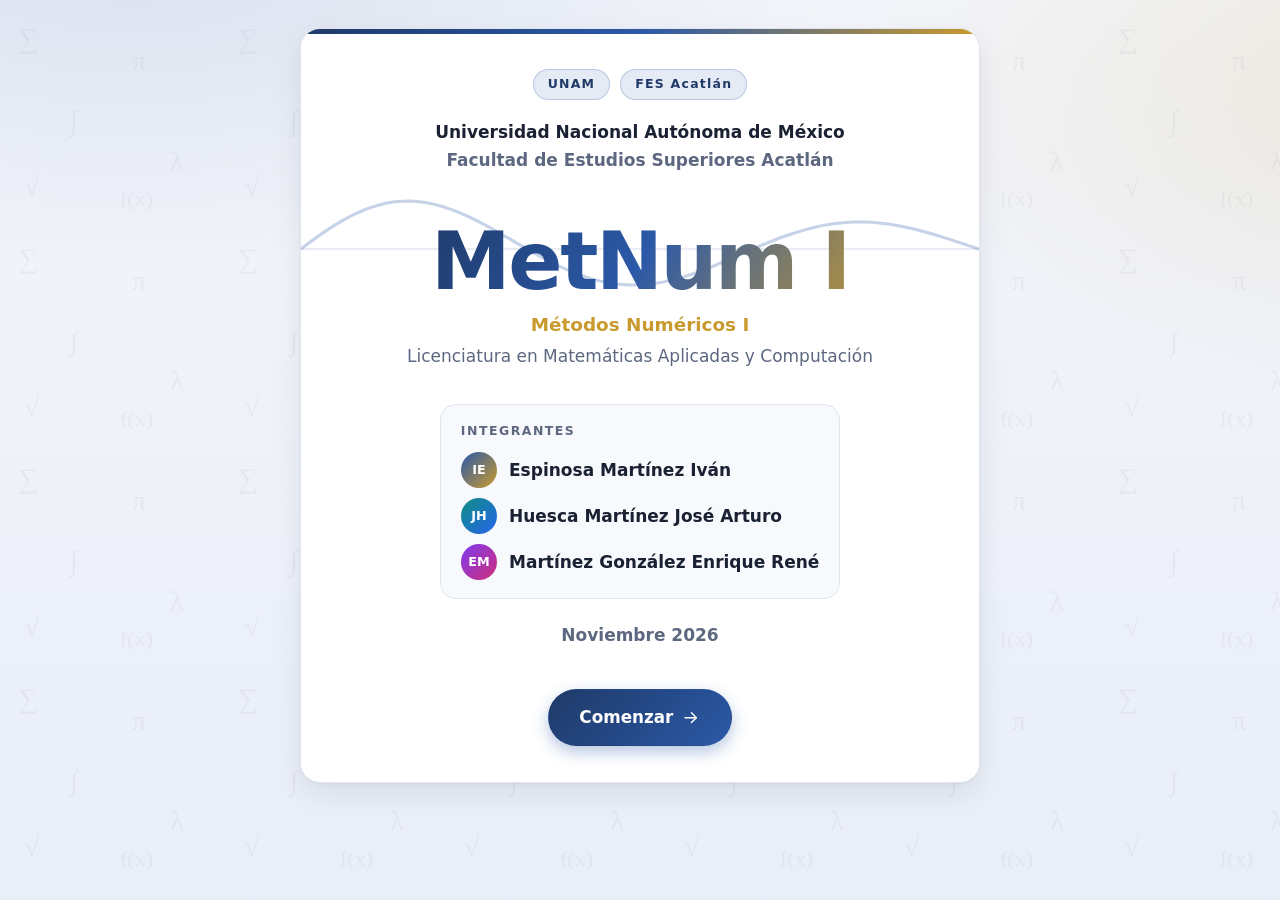
<file: index.html>
<!doctype html>
<!--
  MetNum I · Sistema de apoyo para Métodos Numéricos I (FES Acatlán, UNAM)
  © 2026 Espinosa Martínez Iván, Huesca Martínez José Arturo y Martínez González Enrique René.
  Todos los derechos reservados. Prohibida su copia, modificación o redistribución sin autorización
  de los autores. Términos completos: https://github.com/322234017kike/metodos-numericos-1/blob/main/LICENSE
-->
<html lang="es">
<head>
  <meta charset="utf-8">
  <meta name="viewport" content="width=device-width, initial-scale=1">
  <!-- Seguridad: solo se ejecutan los scripts propios del proyecto; nada de código en línea ni de otros sitios. -->
  <meta http-equiv="Content-Security-Policy" content="default-src 'none'; script-src 'self'; style-src 'self' https://fonts.googleapis.com; font-src https://fonts.gstatic.com; img-src 'self' data:; connect-src 'none'; object-src 'none'; base-uri 'none'; form-action 'none'">
  <meta name="referrer" content="no-referrer">
  <meta name="author" content="Espinosa Martínez Iván, Huesca Martínez José Arturo, Martínez González Enrique René">
  <meta name="copyright" content="© 2026 Los autores. Todos los derechos reservados.">
  <meta name="robots" content="noai, noimageai">
  <title>MetNum I · FES Acatlán</title>
  <meta name="description" content="Sistema de apoyo para Métodos Numéricos I, FES Acatlán, UNAM">
  <!-- Tipografías (sin internet se usan las del sistema) -->
  <link rel="preconnect" href="https://fonts.googleapis.com">
  <link rel="preconnect" href="https://fonts.gstatic.com" crossorigin>
  <link rel="stylesheet" href="https://fonts.googleapis.com/css2?family=JetBrains+Mono:wght@400;600&family=Nunito:wght@400;600;700;800&display=swap">
  <link rel="stylesheet" href="css/styles.css">
</head>
<body>
  <main id="app" aria-live="polite"></main>
  <noscript>Este sistema necesita JavaScript habilitado.</noscript>
  <!-- Scripts clásicos (no módulos) para que funcione abriendo index.html directamente. El orden importa. -->
  <script src="js/config.js"></script>
  <script src="js/metodos/util.js"></script>
  <script src="js/metodos/raices.js"></script>
  <script src="js/metodos/lineales.js"></script>
  <script src="js/metodos/lu.js"></script>
  <script src="js/metodos/propios.js"></script>
  <script src="js/expresiones.js"></script>
  <script src="js/contenido.js"></script>
  <script src="js/ui.js"></script>
  <script src="js/app.js"></script>
</body>
</html>
</file>
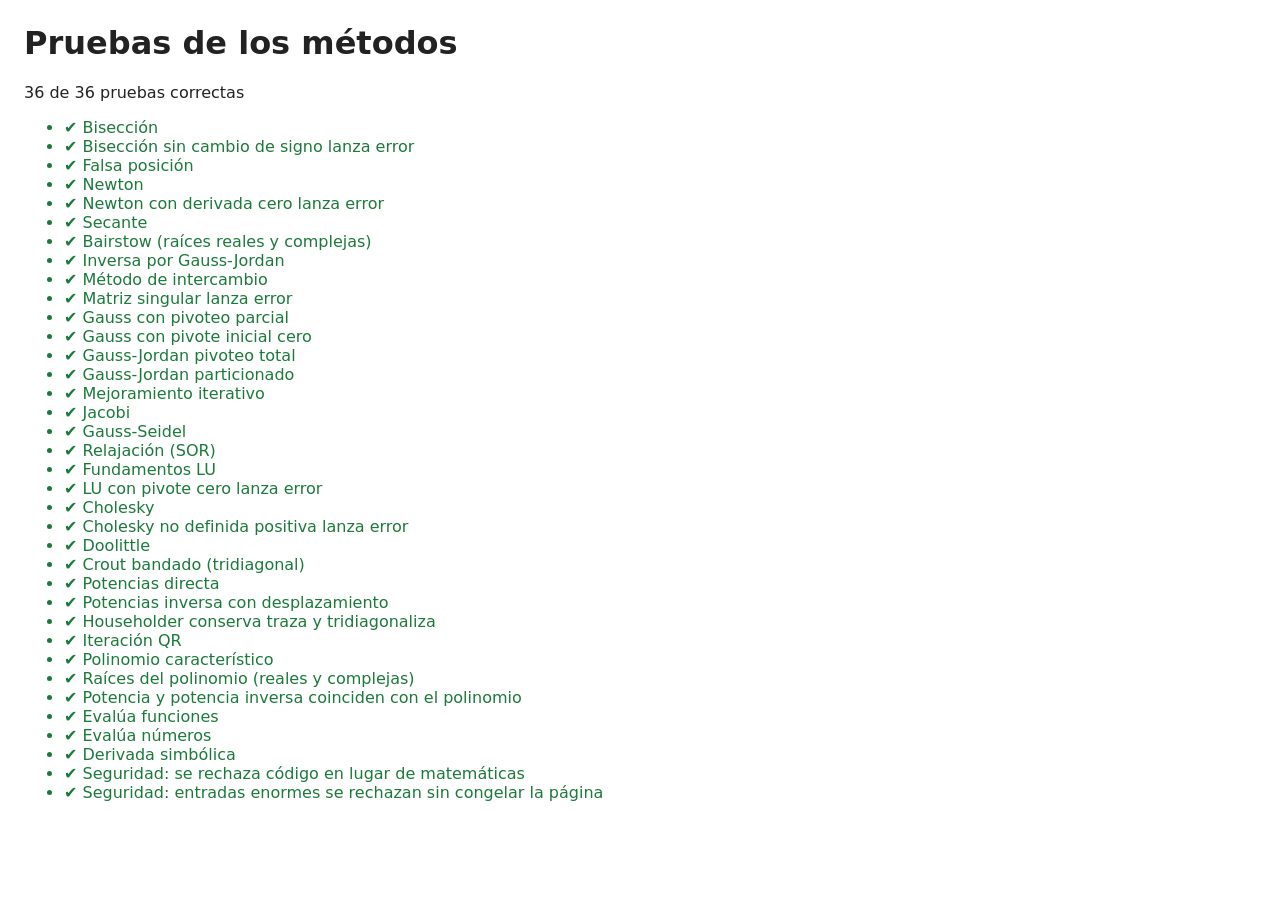
<file: tests/pruebas.html>
<!doctype html>
<html lang="es">
<head>
  <meta charset="utf-8">
  <meta name="viewport" content="width=device-width, initial-scale=1">
  <title>Pruebas MetNum I</title>
  <style>
    body { font-family: system-ui, sans-serif; margin: 24px; background: #fff; color: #222; }
    li.ok { color: #1b7a3a; }
    li.mal { color: #b3261e; }
  </style>
</head>
<body>
  <h1>Pruebas de los métodos</h1>
  <p id="resumen">Ejecutando…</p>
  <ul id="lista"></ul>
  <script src="../js/metodos/util.js"></script>
  <script src="../js/metodos/raices.js"></script>
  <script src="../js/metodos/lineales.js"></script>
  <script src="../js/metodos/lu.js"></script>
  <script src="../js/metodos/propios.js"></script>
  <script src="../js/expresiones.js"></script>
  <script src="metodos.test.js"></script>
  <script>
    const resultados = MN.pruebas;
    const lista = document.getElementById('lista');
    for (const r of resultados) {
      const li = document.createElement('li');
      li.className = r.ok ? 'ok' : 'mal';
      li.textContent = `${r.ok ? '✔' : '✘'} ${r.nombre}${r.detalle ? ' — ' + r.detalle : ''}`;
      lista.append(li);
    }
    const fallas = resultados.filter((r) => !r.ok).length;
    document.getElementById('resumen').textContent = `${resultados.length - fallas} de ${resultados.length} pruebas correctas`;
    window.resultadosPruebas = resultados;
  </script>
</body>
</html>
</file>
<file: css/styles.css>
/* ============================================================
   MetNum I · Estilos
   Colores de marca UNAM (azul y oro) y un acento por unidad.
   ============================================================ */

:root {
  --azul: #1f3a68;
  --azul-vivo: #2b59a8;
  --oro: #c99a2e;
  --oro-suave: #f6ecd4;
  --fondo: #f3f5fa;
  --fondo-2: #e9eef8;
  --hoja: #ffffff;
  --superficie: #f7f9fc;
  --texto: #1a2133;
  --tenue: #5d6880;
  --borde: #dfe4ee;
  --ok: #15803d;
  --ok-fondo: #e7f6ec;
  --aviso: #8a5a00;
  --aviso-fondo: #fff5de;
  --error: #b42318;
  --error-fondo: #fdeceb;
  --sombra-1: 0 1px 2px rgb(16 24 40 / .05);
  --sombra-2: 0 2px 4px rgb(16 24 40 / .04), 0 12px 32px rgb(16 24 40 / .08);
  --sombra-3: 0 6px 12px rgb(16 24 40 / .06), 0 24px 48px rgb(16 24 40 / .12);
  --patron: .05;
  /* Acentos de las unidades */
  --u1: #0f8f84;
  --u2: #2563eb;
  --u3: #7c3aed;
  --u4: #e2621b;
  --u5: #d02f7c;
  --acento: var(--azul-vivo);
  --fuente: "Nunito", "Segoe UI Variable", "Segoe UI", system-ui, -apple-system, Roboto, sans-serif;
  --mono: "JetBrains Mono", "Cascadia Mono", Consolas, "SFMono-Regular", Menlo, monospace;
  --curva: cubic-bezier(.2, .8, .2, 1);
  color-scheme: light;
}

@media (prefers-color-scheme: dark) {
  :root:not([data-theme="light"]) {
    --azul: #a9c3f2;
    --azul-vivo: #7aa6f5;
    --oro: #e6bb5c;
    --oro-suave: #3a2f17;
    --fondo: #0f131b;
    --fondo-2: #141a26;
    --hoja: #171d29;
    --superficie: #1e2533;
    --texto: #e8ecf4;
    --tenue: #9ba6bb;
    --borde: #2c3546;
    --ok: #6fd393;
    --ok-fondo: #15301f;
    --aviso: #f2c76a;
    --aviso-fondo: #33290f;
    --error: #ff958b;
    --error-fondo: #3b1c1a;
    --sombra-1: none;
    --sombra-2: 0 12px 32px rgb(0 0 0 / .35);
    --sombra-3: 0 24px 48px rgb(0 0 0 / .5);
    --patron: .07;
    --u1: #3cc6b8;
    --u2: #6f9dff;
    --u3: #a98bff;
    --u4: #ff9a5c;
    --u5: #ff73b0;
    color-scheme: dark;
  }
}

:root[data-theme="dark"] {
  --azul: #a9c3f2;
  --azul-vivo: #7aa6f5;
  --oro: #e6bb5c;
  --oro-suave: #3a2f17;
  --fondo: #0f131b;
  --fondo-2: #141a26;
  --hoja: #171d29;
  --superficie: #1e2533;
  --texto: #e8ecf4;
  --tenue: #9ba6bb;
  --borde: #2c3546;
  --ok: #6fd393;
  --ok-fondo: #15301f;
  --aviso: #f2c76a;
  --aviso-fondo: #33290f;
  --error: #ff958b;
  --error-fondo: #3b1c1a;
  --sombra-1: none;
  --sombra-2: 0 12px 32px rgb(0 0 0 / .35);
  --sombra-3: 0 24px 48px rgb(0 0 0 / .5);
  --patron: .07;
  --u1: #3cc6b8;
  --u2: #6f9dff;
  --u3: #a98bff;
  --u4: #ff9a5c;
  --u5: #ff73b0;
  color-scheme: dark;
}

.u1 { --acento: var(--u1); }
.u2 { --acento: var(--u2); }
.u3 { --acento: var(--u3); }
.u4 { --acento: var(--u4); }
.u5 { --acento: var(--u5); }

* { box-sizing: border-box; }

html { scroll-behavior: smooth; }

body {
  margin: 0;
  min-height: 100vh;
  color: var(--texto);
  font: 17px/1.65 var(--fuente);
  background:
    radial-gradient(1200px 600px at 10% -10%, color-mix(in srgb, var(--azul-vivo) 14%, transparent), transparent 60%),
    radial-gradient(900px 500px at 110% 10%, color-mix(in srgb, var(--oro) 14%, transparent), transparent 60%),
    linear-gradient(180deg, var(--fondo), var(--fondo-2));
  background-attachment: fixed;
  -webkit-font-smoothing: antialiased;
}

/* Símbolos matemáticos tenues de fondo */
body::before {
  content: "";
  position: fixed;
  inset: 0;
  z-index: -1;
  pointer-events: none;
  opacity: var(--patron);
  background-image: url("data:image/svg+xml,%3Csvg xmlns='http://www.w3.org/2000/svg' width='220' height='220'%3E%3Cg font-family='Georgia,serif' font-size='28' fill='%23345'%3E%3Ctext x='18' y='48'%3E%E2%88%91%3C/text%3E%3Ctext x='132' y='70'%3E%CF%80%3C/text%3E%3Ctext x='70' y='130'%3E%E2%88%AB%3C/text%3E%3Ctext x='170' y='170'%3E%CE%BB%3C/text%3E%3Ctext x='24' y='196'%3E%E2%88%9A%3C/text%3E%3Ctext x='120' y='206' font-size='22'%3Ef(x)%3C/text%3E%3C/g%3E%3C/svg%3E");
}

#app {
  overflow-x: clip; /* la hoja entra desplazada; evita barra horizontal durante la animación */
  padding: 28px 16px 56px;
  display: flex;
  justify-content: center;
}

/* ============================================================
   Hoja (cada pantalla del pizarrón)
   ============================================================ */

.hoja {
  position: relative;
  width: 100%;
  min-width: 0;
  max-width: 860px;
  background: var(--hoja);
  border: 1px solid var(--borde);
  border-radius: 20px;
  box-shadow: var(--sombra-2);
  padding: 0 clamp(18px, 5vw, 48px) 36px;
  overflow: hidden;
}
.hoja::before {
  content: "";
  position: absolute;
  inset: 0 0 auto 0;
  height: 5px;
  background: linear-gradient(90deg, var(--azul), var(--acento), var(--oro));
}
.hoja.ancha { max-width: 1120px; }

h1 { font-size: clamp(1.6rem, 4vw, 2.1rem); line-height: 1.2; margin: 0 0 14px; font-weight: 800; letter-spacing: -.01em; }
h1:focus { outline: none; }
h2 { font-size: 1.2rem; margin: 30px 0 10px; font-weight: 800; }
h3 { font-size: 1.02rem; margin: 0 0 6px; font-weight: 800; }
p, ul, ol { margin: 0 0 12px; }
li { margin-bottom: 4px; }
a { color: var(--acento); }
.tenue { color: var(--tenue); }

.sobretitulo {
  margin: 0 0 4px;
  font-size: .78rem;
  font-weight: 800;
  letter-spacing: .12em;
  text-transform: uppercase;
  color: var(--acento);
}

/* ---------- Barra superior ---------- */
.barra {
  display: flex;
  align-items: center;
  gap: 12px 18px;
  margin: 0 calc(-1 * clamp(18px, 5vw, 48px)) 28px;
  padding: 18px clamp(18px, 5vw, 48px) 14px;
  border-bottom: 1px solid var(--borde);
  background: linear-gradient(180deg, var(--superficie), transparent);
}
.marca { display: flex; align-items: center; gap: 10px; text-decoration: none; color: var(--texto); flex-shrink: 0; }
.marca strong { display: block; font-size: .98rem; line-height: 1.1; }
.marca small { display: block; font-size: .72rem; color: var(--tenue); font-weight: 600; }
.logo {
  display: grid;
  place-items: center;
  width: 38px;
  height: 38px;
  border-radius: 11px;
  font: 700 1.3rem/1 Georgia, serif;
  color: #fff;
  background: linear-gradient(135deg, var(--azul) 0%, var(--azul-vivo) 55%, var(--oro) 140%);
  box-shadow: 0 4px 12px color-mix(in srgb, var(--azul-vivo) 35%, transparent);
  transition: transform .3s var(--curva);
}
.marca:hover .logo { transform: rotate(-8deg) scale(1.06); }
.migas { display: flex; flex-wrap: wrap; gap: 4px 6px; flex: 1; justify-content: flex-end; font-size: .85rem; color: var(--tenue); min-width: 0; }
.migas > * + *::before { content: "›"; margin-right: 6px; opacity: .6; }
.migas a { color: var(--tenue); text-decoration: none; }
.migas a:hover { color: var(--acento); text-decoration: underline; }
.migas > :last-child { color: var(--texto); font-weight: 700; }
@media (max-width: 560px) { .migas { display: none; } .barra { justify-content: space-between; } }

.boton-icono {
  display: grid;
  place-items: center;
  width: 38px;
  height: 38px;
  flex-shrink: 0;
  border-radius: 50%;
  border: 1px solid var(--borde);
  background: var(--hoja);
  color: var(--texto);
  cursor: pointer;
  transition: transform .25s var(--curva), border-color .2s;
}
.boton-icono:hover { border-color: var(--acento); transform: rotate(20deg); }

/* ---------- Íconos ---------- */
.icono { display: inline-grid; width: 1.15em; height: 1.15em; flex-shrink: 0; }
.icono svg { width: 100%; height: 100%; }

.insignia-unidad {
  display: grid;
  place-items: center;
  width: 48px;
  height: 48px;
  flex-shrink: 0;
  border-radius: 14px;
  color: var(--acento);
  background: color-mix(in srgb, var(--acento) 14%, transparent);
}
.insignia-unidad .icono { width: 26px; height: 26px; }
.insignia-unidad.grande { width: 64px; height: 64px; border-radius: 18px; margin-bottom: 14px; }
.insignia-unidad.grande .icono { width: 34px; height: 34px; }

.titular { display: flex; align-items: center; gap: 16px; margin-bottom: 18px; }
.titular h1 { margin: 0; }

/* ---------- Botones ---------- */
.acciones {
  display: flex;
  flex-wrap: wrap;
  gap: 10px;
  justify-content: flex-end;
  margin-top: 34px;
  padding-top: 22px;
  border-top: 1px solid var(--borde);
}
.boton {
  display: inline-flex;
  align-items: center;
  gap: 8px;
  font: inherit;
  font-weight: 800;
  font-size: .95rem;
  padding: 11px 20px;
  border-radius: 999px;
  border: 1px solid var(--borde);
  background: var(--hoja);
  color: var(--texto);
  text-decoration: none;
  cursor: pointer;
  transition: transform .18s var(--curva), box-shadow .2s, border-color .2s, background .2s;
}
.boton:hover { border-color: var(--acento); transform: translateY(-2px); box-shadow: var(--sombra-1), 0 6px 14px rgb(16 24 40 / .08); }
.boton:active { transform: translateY(0) scale(.97); }
.boton.primario {
  color: #fff;
  border-color: transparent;
  background: linear-gradient(135deg, var(--azul), var(--acento));
  box-shadow: 0 6px 16px color-mix(in srgb, var(--acento) 35%, transparent);
}
.boton.primario .icono { transition: transform .25s var(--curva); }
.boton.primario:hover .icono { transform: translateX(4px); }
:root[data-theme="dark"] .boton.primario { color: #0f131b; background: linear-gradient(135deg, var(--azul), var(--acento)); }
@media (prefers-color-scheme: dark) { :root:not([data-theme="light"]) .boton.primario { color: #0f131b; } }
.boton:focus-visible, a:focus-visible, input:focus-visible, select:focus-visible, .boton-icono:focus-visible {
  outline: 3px solid color-mix(in srgb, var(--acento) 55%, transparent);
  outline-offset: 2px;
}

/* ============================================================
   Portada
   ============================================================ */

.portada { text-align: center; max-width: 680px; padding-top: 40px; }
.decoracion { position: absolute; inset: 120px 0 auto; height: 200px; pointer-events: none; opacity: .9; }
.decoracion svg { width: 100%; height: 100%; }
.decoracion .eje { stroke: var(--borde); stroke-width: 1.5; fill: none; }
.decoracion .onda {
  fill: none;
  stroke: color-mix(in srgb, var(--azul-vivo) 30%, transparent);
  stroke-width: 3;
  stroke-dasharray: 1;
  stroke-dashoffset: 1;
  animation: dibujar 2.4s .3s var(--curva) forwards;
}
@keyframes dibujar { to { stroke-dashoffset: 0; } }
.portada > :not(.decoracion) { position: relative; }
.escudos { display: flex; justify-content: center; gap: 10px; margin-bottom: 18px; }
.chip {
  display: inline-block;
  padding: 4px 14px;
  border-radius: 999px;
  font-size: .78rem;
  font-weight: 800;
  letter-spacing: .1em;
  color: var(--azul);
  background: color-mix(in srgb, var(--azul-vivo) 12%, transparent);
  border: 1px solid color-mix(in srgb, var(--azul-vivo) 25%, transparent);
}
.institucion { margin: 0; font-weight: 800; }
.institucion.tenue { font-weight: 600; }
.titulo-sistema {
  font-size: clamp(3rem, 12vw, 5rem);
  line-height: 1.05;
  margin: 46px 0 6px;
  letter-spacing: -.03em;
  background: linear-gradient(120deg, var(--azul) 10%, var(--azul-vivo) 50%, var(--oro) 95%);
  -webkit-background-clip: text;
  background-clip: text;
  color: transparent;
}
.asignatura { color: var(--oro); font-weight: 800; font-size: 1.15rem; margin-bottom: 2px; }
.carrera { color: var(--tenue); margin-bottom: 34px; }
.integrantes {
  text-align: left;
  display: inline-block;
  min-width: min(380px, 100%);
  background: var(--superficie);
  border: 1px solid var(--borde);
  border-radius: 16px;
  padding: 16px 20px 8px;
}
.integrantes h2 { margin: 0 0 10px; font-size: .78rem; letter-spacing: .12em; text-transform: uppercase; color: var(--tenue); }
.integrantes ul { list-style: none; padding: 0; margin: 0; }
.integrantes li { display: flex; align-items: center; gap: 12px; margin-bottom: 10px; font-weight: 700; }
.avatar {
  display: grid;
  place-items: center;
  width: 36px;
  height: 36px;
  flex-shrink: 0;
  border-radius: 50%;
  font-size: .8rem;
  font-weight: 800;
  color: #fff;
  background: linear-gradient(135deg, var(--azul-vivo), var(--oro));
}
.integrantes li:nth-child(2) .avatar { background: linear-gradient(135deg, var(--u1), var(--u2)); }
.integrantes li:nth-child(3) .avatar { background: linear-gradient(135deg, var(--u3), var(--u5)); }
.fecha { margin-top: 22px; font-weight: 700; color: var(--tenue); }
.portada .acciones { justify-content: center; border-top: 0; padding-top: 6px; }
.portada .boton.primario { font-size: 1.05rem; padding: 14px 30px; }

/* ============================================================
   Introducción
   ============================================================ */

.entrada { font-size: 1.12rem; }
.rasgos { display: grid; grid-template-columns: repeat(auto-fit, minmax(200px, 1fr)); gap: 14px; margin: 24px 0; }
.rasgo {
  background: var(--superficie);
  border: 1px solid var(--borde);
  border-radius: 16px;
  padding: 18px;
  transition: transform .25s var(--curva), box-shadow .25s;
}
.rasgo:hover { transform: translateY(-4px); box-shadow: var(--sombra-2); }
.rasgo p { margin: 0; color: var(--tenue); font-size: .94rem; }
.circulo {
  display: grid;
  place-items: center;
  width: 42px;
  height: 42px;
  border-radius: 50%;
  margin-bottom: 10px;
  color: var(--acento);
  background: color-mix(in srgb, var(--acento) 14%, transparent);
}
.circulo .icono { width: 22px; height: 22px; }
.consejo {
  display: flex;
  gap: 12px;
  align-items: flex-start;
  background: var(--oro-suave);
  border-radius: 12px;
  padding: 12px 16px;
}
.consejo .icono { color: var(--oro); margin-top: 4px; }

/* ============================================================
   Menú principal: tarjetas por unidad
   ============================================================ */

.tarjetas {
  display: grid;
  grid-template-columns: repeat(2, minmax(0, 1fr)); /* II–III / IV–V y "Salir" a todo lo ancho */
  gap: 16px;
  margin: 22px 0 8px;
}
.tarjeta {
  position: relative;
  display: flex;
  flex-direction: column;
  gap: 6px;
  min-height: 190px;
  padding: 20px;
  border-radius: 18px;
  text-decoration: none;
  color: var(--texto);
  background: linear-gradient(160deg, color-mix(in srgb, var(--acento) 9%, var(--hoja)), var(--hoja) 70%);
  border: 1px solid color-mix(in srgb, var(--acento) 22%, var(--borde));
  overflow: hidden;
  transition: transform .28s var(--curva), box-shadow .28s, border-color .2s;
}
.tarjeta:hover, .tarjeta.coincide {
  transform: translateY(-6px);
  box-shadow: var(--sombra-3), 0 10px 28px color-mix(in srgb, var(--acento) 20%, transparent);
  border-color: var(--acento);
}
.tarjeta.coincide { outline: 3px solid color-mix(in srgb, var(--acento) 45%, transparent); }
.numeral-fondo {
  position: absolute;
  right: 12px;
  top: -8px;
  font: 800 6.5rem/1 Georgia, serif;
  color: var(--acento);
  opacity: .09;
  transition: transform .4s var(--curva), opacity .3s;
  pointer-events: none;
}
.tarjeta:hover .numeral-fondo { transform: translateY(6px) scale(1.08); opacity: .16; }
.etiqueta-unidad { margin-top: 8px; font-size: .75rem; font-weight: 800; letter-spacing: .1em; text-transform: uppercase; color: var(--acento); }
.titulo-tarjeta { font-size: 1.08rem; line-height: 1.3; }
.conteo { margin-top: auto; display: flex; align-items: center; gap: 6px; font-size: .88rem; color: var(--tenue); font-weight: 700; }
.conteo .icono { transition: transform .25s var(--curva); color: var(--acento); }
.tarjeta:hover .conteo .icono { transform: translateX(5px); }
.tarjeta-salir {
  --acento: var(--tenue);
  grid-column: 1 / -1;
  min-height: 0;
  flex-direction: row;
  flex-wrap: wrap;
  align-items: center;
  gap: 4px 16px;
  background: var(--superficie);
  border-style: dashed;
}
.tarjeta-salir .etiqueta-unidad { margin-top: 0; }
.tarjeta-salir .conteo { margin: 0 0 0 auto; }
@media (max-width: 600px) { .tarjetas { grid-template-columns: 1fr; } }

/* Campo "Opción" */
.opcion {
  display: flex;
  flex-wrap: wrap;
  align-items: center;
  gap: 8px 10px;
  margin-top: 24px;
  padding: 14px 18px;
  border-radius: 14px;
  background: var(--superficie);
  border: 1px solid var(--borde);
}
.opcion > .icono { color: var(--tenue); width: 1.4em; height: 1.4em; }
.opcion label { font-weight: 800; }
.opcion input { width: 5rem; text-align: center; font-weight: 700; text-transform: uppercase; }
.opcion .ayuda { font-size: .85rem; color: var(--tenue); }
.error-opcion { flex-basis: 100%; margin: 0; color: var(--error); font-size: .9rem; font-weight: 700; }
.error-opcion:empty { display: none; }

/* ============================================================
   Unidad y lista de métodos
   ============================================================ */

.banda {
  position: relative;
  margin: 0 calc(-1 * clamp(18px, 5vw, 48px)) 22px;
  padding: 26px clamp(18px, 5vw, 48px);
  background: linear-gradient(135deg, color-mix(in srgb, var(--acento) 15%, var(--hoja)), var(--hoja) 80%);
  overflow: hidden;
}
.barra + .banda { margin-top: -28px; }
.banda h1 { margin: 0; }
.banda .numeral-fondo { font-size: 9rem; top: -16px; right: 24px; }
.objetivo {
  background: color-mix(in srgb, var(--acento) 8%, var(--hoja));
  border-left: 4px solid var(--acento);
  padding: 12px 16px;
  border-radius: 0 12px 12px 0;
}
.chips { list-style: none; padding: 0; display: flex; flex-wrap: wrap; gap: 8px; }
.chips li {
  margin: 0;
  padding: 7px 14px;
  border-radius: 999px;
  font-size: .9rem;
  font-weight: 700;
  background: var(--superficie);
  border: 1px solid var(--borde);
}

.lista-metodos { list-style: none; padding: 0; margin: 8px 0 0; display: grid; gap: 10px; }
.lista-metodos li { margin: 0; }
.fila-metodo {
  display: flex;
  align-items: center;
  gap: 14px;
  padding: 14px 18px;
  border-radius: 14px;
  text-decoration: none;
  color: var(--texto);
  background: var(--hoja);
  border: 1px solid var(--borde);
  transition: transform .25s var(--curva), box-shadow .25s, border-color .2s, background .2s;
}
.fila-metodo:hover, .fila-metodo.coincide {
  transform: translateX(6px);
  border-color: var(--acento);
  background: color-mix(in srgb, var(--acento) 6%, var(--hoja));
  box-shadow: var(--sombra-2);
}
.fila-metodo.coincide { outline: 3px solid color-mix(in srgb, var(--acento) 45%, transparent); }
.letra {
  display: flex;
  align-items: center;
  justify-content: center;
  width: 36px;
  height: 36px;
  flex-shrink: 0;
  border-radius: 10px;
  font-weight: 800;
  color: var(--acento);
  background: color-mix(in srgb, var(--acento) 14%, transparent);
  transition: background .2s, color .2s;
}
.letra::after { content: ")"; }
.fila-metodo:hover .letra { background: var(--acento); color: var(--hoja); }
.fila-metodo .nombre { font-weight: 700; flex: 1; }
.fila-metodo .tema { font-size: .78rem; font-weight: 700; color: var(--tenue); background: var(--superficie); padding: 2px 10px; border-radius: 999px; }
.fila-metodo .chevron { color: var(--tenue); transition: transform .25s var(--curva), color .2s; }
.fila-metodo:hover .chevron { color: var(--acento); transform: translateX(4px); }
.fila-metodo.regreso { --acento: var(--tenue); background: var(--superficie); border-style: dashed; }

/* ============================================================
   Pantallas de método
   ============================================================ */

.pasos-metodo {
  list-style: none;
  display: flex;
  gap: 6px;
  padding: 5px;
  margin: 0 0 24px;
  border-radius: 999px;
  background: var(--superficie);
  border: 1px solid var(--borde);
  width: fit-content;
  max-width: 100%;
}
.pasos-metodo li { margin: 0; }
.pasos-metodo a {
  display: flex;
  align-items: center;
  gap: 8px;
  padding: 6px 16px 6px 6px;
  border-radius: 999px;
  text-decoration: none;
  font-weight: 800;
  font-size: .9rem;
  color: var(--tenue);
  transition: background .25s, color .25s;
}
.pasos-metodo .circulo { width: 30px; height: 30px; margin: 0; background: transparent; color: inherit; }
.pasos-metodo .circulo .icono { width: 17px; height: 17px; }
.pasos-metodo a:hover { color: var(--texto); }
.pasos-metodo .actual a { color: #fff; background: linear-gradient(135deg, var(--azul), var(--acento)); box-shadow: 0 4px 12px color-mix(in srgb, var(--acento) 35%, transparent); }
:root[data-theme="dark"] .pasos-metodo .actual a { color: #0f131b; }
@media (prefers-color-scheme: dark) { :root:not([data-theme="light"]) .pasos-metodo .actual a { color: #0f131b; } }
@media (max-width: 480px) { .pasos-metodo a { padding-right: 10px; font-size: .82rem; } }

.bloque {
  background: var(--superficie);
  border: 1px solid var(--borde);
  border-radius: 16px;
  padding: 18px 20px;
  margin-bottom: 16px;
}
.bloque h2 { margin-top: 0; font-size: 1.05rem; }
.bloque > :last-child { margin-bottom: 0; }
.bloque.idea { background: color-mix(in srgb, var(--acento) 7%, var(--hoja)); border-color: color-mix(in srgb, var(--acento) 25%, var(--borde)); }
.bloque.notas { background: var(--oro-suave); border-color: transparent; }

.formulas { list-style: none; padding: 0; }
.formulas li {
  font-family: var(--mono);
  font-size: .92rem;
  background: var(--hoja);
  border: 1px solid var(--borde);
  border-left: 3px solid var(--acento);
  border-radius: 8px;
  padding: 8px 14px;
  margin-bottom: 8px;
  overflow-x: auto;
}
.algoritmo { list-style: none; padding: 0; counter-reset: paso; }
.algoritmo li { counter-increment: paso; position: relative; padding-left: 44px; margin-bottom: 12px; min-height: 30px; }
.algoritmo li::before {
  content: counter(paso);
  position: absolute;
  left: 0;
  top: 0;
  display: grid;
  place-items: center;
  width: 30px;
  height: 30px;
  border-radius: 50%;
  font-weight: 800;
  font-size: .85rem;
  color: var(--acento);
  background: color-mix(in srgb, var(--acento) 15%, transparent);
}

/* ---------- Formulario ---------- */
.formulario {
  display: grid;
  grid-template-columns: repeat(auto-fill, minmax(200px, 1fr));
  gap: 18px 20px;
}
.campo { display: flex; flex-direction: column; gap: 6px; min-width: 0; }
.campo-ancho { grid-column: 1 / -1; }
.campo label, .campo-titulo { font-weight: 800; font-size: .9rem; }
.campo-titulo { display: flex; align-items: center; gap: 12px; flex-wrap: wrap; }
input, select {
  font: inherit;
  font-family: var(--mono);
  font-size: .95rem;
  padding: 9px 12px;
  border: 1.5px solid var(--borde);
  border-radius: 10px;
  background: var(--hoja);
  color: var(--texto);
  min-width: 0;
  transition: border-color .2s, box-shadow .2s;
}
input:hover, select:hover { border-color: color-mix(in srgb, var(--acento) 50%, var(--borde)); }
input:focus, select:focus { border-color: var(--acento); box-shadow: 0 0 0 4px color-mix(in srgb, var(--acento) 18%, transparent); outline: none; }
select { font-family: inherit; font-weight: 700; cursor: pointer; }
.rejilla { display: grid; gap: 6px; overflow-x: auto; padding: 2px; }
.rejilla input { text-align: right; width: 100%; }
/* Celdas de captura dentro de paréntesis, con botones + y − para el tamaño */
.entre-parentesis {
  display: inline-block;
  max-width: 100%;
  padding: 6px 12px;
  border-left: 2.5px solid var(--texto);
  border-right: 2.5px solid var(--texto);
  border-radius: 18px / 50%;
}
.rejilla.celdas { min-width: 0; }
.rejilla.celdas input { text-align: center; min-width: 3.5rem; }
.tamano { display: inline-flex; align-items: center; gap: 6px; }
.tamano-texto { font-weight: 700; font-size: .85rem; color: var(--tenue); }
.boton-tamano {
  width: 32px;
  height: 32px;
  border-radius: 8px;
  border: 1px solid var(--borde);
  background: var(--hoja);
  color: var(--texto);
  font: 800 1.1rem/1 var(--fuente);
  cursor: pointer;
  transition: transform .15s var(--curva), border-color .2s;
}
.boton-tamano:hover:not(:disabled) { border-color: var(--acento); transform: translateY(-1px); }
.boton-tamano:disabled { opacity: .4; cursor: not-allowed; }
.ayuda-celdas { margin: 2px 0 0; font-size: .8rem; color: var(--tenue); }
.mensaje-error:not(:empty) {
  display: flex;
  gap: 10px;
  align-items: flex-start;
  background: var(--error-fondo);
  color: var(--error);
  font-weight: 700;
  border-radius: 12px;
  padding: 12px 16px;
  margin-top: 14px;
}
.mensaje-error .icono { margin-top: 4px; }

/* ---------- Resultados ---------- */
.estado {
  display: inline-flex;
  align-items: center;
  gap: 8px;
  font-weight: 800;
  font-size: .92rem;
  padding: 6px 16px 6px 10px;
  border-radius: 999px;
}
.estado.ok { background: var(--ok-fondo); color: var(--ok); }
.estado.aviso { background: var(--aviso-fondo); color: var(--aviso); }
.avisos { background: var(--aviso-fondo); color: var(--aviso); border-radius: 12px; padding: 12px 16px 12px 34px; margin-top: 14px; font-weight: 600; }
.nota { color: var(--tenue); font-size: .92rem; }

.resultado { margin: 0; display: grid; gap: 8px; }
.resultado > div {
  display: grid;
  grid-template-columns: minmax(150px, 1fr) 2fr;
  border-radius: 12px;
  overflow: hidden;
  border: 1px solid var(--borde);
  background: var(--hoja);
}
.resultado > div:first-child { border-color: var(--acento); box-shadow: 0 4px 14px color-mix(in srgb, var(--acento) 15%, transparent); }
.resultado dt { padding: 10px 16px; font-weight: 800; background: color-mix(in srgb, var(--acento) 8%, var(--superficie)); }
.resultado dd { margin: 0; padding: 10px 16px; font-family: var(--mono); overflow-x: auto; font-variant-numeric: tabular-nums; font-weight: 600; }
@media (max-width: 560px) { .resultado > div { grid-template-columns: 1fr; } }

.tabla-scroll { overflow: auto; border: 1px solid var(--borde); border-radius: 14px; max-height: 520px; }
table.iteraciones { border-collapse: collapse; width: 100%; font-family: var(--mono); font-size: .85rem; font-variant-numeric: tabular-nums; }
.iteraciones th {
  position: sticky;
  top: 0;
  background: var(--azul);
  color: var(--hoja);
  font-family: var(--fuente);
  font-weight: 800;
  text-align: right;
  padding: 10px 12px;
  white-space: nowrap;
}
.iteraciones td { text-align: right; padding: 7px 12px; border-top: 1px solid var(--borde); white-space: nowrap; }
.iteraciones tbody tr:nth-child(even) { background: var(--superficie); }
.iteraciones tbody tr { transition: background .15s; }
.iteraciones tbody tr:hover { background: color-mix(in srgb, var(--acento) 10%, var(--hoja)); }
.iteraciones tr.ultima { background: var(--ok-fondo) !important; font-weight: 700; }

table.matriz { border-collapse: collapse; font-family: var(--mono); font-size: .85rem; font-variant-numeric: tabular-nums; border-left: 2px solid var(--texto); border-right: 2px solid var(--texto); border-radius: 4px; }
.matriz td { padding: 3px 9px; text-align: right; white-space: nowrap; }
.matriz td.separador { border-left: 1px dashed var(--tenue); }
/* Paréntesis curvos (vectores y matrices) y barras verticales (determinantes) */
table.matriz.parentesis { border-radius: 14px / 50%; border-top: 0; border-bottom: 0; padding: 0 2px; border-collapse: separate; }
table.matriz.determinante { border-radius: 0; border-collapse: separate; }
.matriz.determinante td { padding: 3px 12px; }

/* ---------- Valores propios al estilo de una calculadora de matrices ---------- */
.calc-propios { margin-top: 18px; }
.ecuacion { display: flex; flex-wrap: wrap; align-items: center; gap: 8px 10px; margin: 8px 0; font-family: var(--mono); font-size: .95rem; overflow-x: auto; }
.ecuacion.grande { font-size: 1.05rem; }
.ecuacion.grande table.matriz { font-size: 1rem; }
.mat-nombre { font-style: italic; font-weight: 700; color: var(--acento); }
.lista-propios { list-style: none; padding: 16px 20px; margin: 0 0 8px; border-radius: 16px; background: color-mix(in srgb, var(--acento) 7%, var(--hoja)); border: 1px solid color-mix(in srgb, var(--acento) 30%, var(--borde)); }
.lista-propios .lambda { font-size: 1.15rem; color: var(--acento); }

details.detalles { margin-top: 18px; border: 1px solid var(--borde); border-radius: 14px; background: var(--superficie); overflow: hidden; }
details.detalles > summary {
  cursor: pointer;
  list-style: none;
  padding: 12px 18px;
  font-weight: 800;
  display: flex;
  align-items: center;
  gap: 10px;
  background: color-mix(in srgb, var(--acento) 10%, var(--superficie));
}
details.detalles > summary::-webkit-details-marker { display: none; }
details.detalles > summary::before { content: "▶"; font-size: .75rem; color: var(--acento); transition: transform .25s var(--curva); }
details.detalles[open] > summary::before { transform: rotate(90deg); }
details.detalles[open] > .pasos-propios { animation: aparecer .45s var(--curva) both; }
.pasos-propios { padding: 14px 20px 6px 44px; margin: 0; }
.pasos-propios > li { margin-bottom: 22px; }
.pasos-propios > li > strong { display: block; margin-bottom: 6px; color: var(--acento); }
.iteraciones-propios { list-style: none; padding: 0; margin: 10px 0; display: grid; gap: 12px; }
.iteraciones-propios > li { background: var(--hoja); border: 1px solid var(--borde); border-left: 3px solid var(--acento); border-radius: 10px; padding: 10px 14px; }
.iteraciones-propios > li > p { margin: 4px 0; font-family: var(--mono); font-size: .9rem; }
.iteraciones-propios > li.omitidas { text-align: center; color: var(--tenue); border-left-color: var(--borde); font-style: italic; }
.raices { font-family: var(--mono); }
.verificado { display: flex; gap: 10px; align-items: flex-start; background: var(--ok-fondo); color: var(--ok); font-weight: 700; border-radius: 12px; padding: 12px 16px; }
.verificado .icono { margin-top: 4px; }

.pasos { list-style: none; padding: 0; counter-reset: desarrollo; }
.pasos > li { counter-increment: desarrollo; }
.pasos h3::before { content: counter(desarrollo) ". "; color: var(--acento); }
.matrices { display: flex; flex-wrap: wrap; gap: 16px 30px; overflow-x: auto; }
.matrices figure { margin: 0; }
.matrices figcaption { font-size: .85rem; font-weight: 800; margin-bottom: 4px; color: var(--acento); }

.figura { margin: 22px 0 0; }
.figura figcaption { font-size: .85rem; color: var(--tenue); margin-top: 8px; }
.grafica { width: 100%; height: auto; background: var(--hoja); border-radius: 10px; }
.grafica .eje { stroke: var(--tenue); stroke-width: 1; }
.grafica .curva { fill: none; stroke: var(--acento); stroke-width: 3; stroke-dasharray: 1; stroke-dashoffset: 1; animation: dibujar 1.2s .25s var(--curva) forwards; }
.grafica .iterado { fill: var(--oro); }
.grafica .raiz { fill: none; stroke: var(--ok); stroke-width: 3; }
.grafica .etiqueta { fill: var(--tenue); font-size: 12px; font-family: var(--mono); }

/* ============================================================
   Salida
   ============================================================ */

.salida { text-align: center; max-width: 600px; padding-top: 56px; }
.sello {
  display: grid;
  place-items: center;
  width: 92px;
  height: 92px;
  margin: 0 auto 22px;
  border-radius: 50%;
  color: #fff;
  background: linear-gradient(135deg, var(--ok), var(--u1));
  box-shadow: 0 12px 30px color-mix(in srgb, var(--ok) 35%, transparent);
  animation: sello .7s .15s var(--curva) both;
}
.sello .icono { width: 46px; height: 46px; }
.sello path { stroke-dasharray: 30; stroke-dashoffset: 30; animation: trazo .5s .6s ease-out forwards; }
@keyframes sello { from { transform: scale(.3) rotate(-30deg); opacity: 0; } }
@keyframes trazo { to { stroke-dashoffset: 0; } }
.salida h1 { font-size: clamp(1.8rem, 6vw, 2.4rem); }
.salida .sistema { color: var(--tenue); font-weight: 700; }
.salida .equipo { color: var(--tenue); font-size: .92rem; }
.salida .derechos { margin-top: 44px; font-weight: 800; letter-spacing: .08em; color: var(--oro); }
.salida .acciones { justify-content: center; }

/* ============================================================
   Transiciones entre pantallas
   ============================================================ */

/* La hoja nueva entra deslizándose con un pequeño rebote; la anterior sale desenfocándose. */
.hoja.entrando { animation: entrar .7s var(--rebote) both; }
.hoja.entrando-atras { animation: entrar-atras .7s var(--rebote) both; }
.hoja.saliendo { animation: salir .34s cubic-bezier(.5, 0, .75, 0) forwards; pointer-events: none; }
.hoja.saliendo-atras { animation: salir-atras .34s cubic-bezier(.5, 0, .75, 0) forwards; pointer-events: none; }
:root { --rebote: cubic-bezier(.34, 1.4, .64, 1); }

@keyframes entrar {
  from { opacity: 0; transform: translateX(140px) rotateY(-10deg) scale(.92); filter: blur(8px); }
  60% { filter: blur(0); }
}
@keyframes entrar-atras {
  from { opacity: 0; transform: translateX(-140px) rotateY(10deg) scale(.92); filter: blur(8px); }
  60% { filter: blur(0); }
}
@keyframes salir { to { opacity: 0; transform: translateX(-120px) rotateY(8deg) scale(.9); filter: blur(6px); } }
@keyframes salir-atras { to { opacity: 0; transform: translateX(120px) rotateY(-8deg) scale(.9); filter: blur(6px); } }
#app { perspective: 1600px; }

/* Cortina de color que barre la pantalla al cambiar de sección */
.cortina {
  position: fixed;
  inset: 0;
  z-index: 50;
  pointer-events: none;
  background: linear-gradient(110deg, var(--azul) 0%, var(--acento) 55%, var(--oro) 100%);
  transform-origin: left center;
  animation: cortina .78s cubic-bezier(.77, 0, .18, 1) forwards;
}
.cortina.atras { transform-origin: right center; animation-name: cortina-atras; }
.cortina::after {
  content: "Σ";
  position: absolute;
  inset: 0;
  display: grid;
  place-items: center;
  font: 700 clamp(4rem, 14vw, 9rem)/1 Georgia, serif;
  color: rgb(255 255 255 / .9);
  animation: cortina-logo .78s ease-in-out forwards;
}
@keyframes cortina {
  0% { transform: scaleX(0); }
  45%, 55% { transform: scaleX(1); transform-origin: left center; }
  56% { transform-origin: right center; }
  100% { transform: scaleX(0); transform-origin: right center; }
}
@keyframes cortina-atras {
  0% { transform: scaleX(0); }
  45%, 55% { transform: scaleX(1); transform-origin: right center; }
  56% { transform-origin: left center; }
  100% { transform: scaleX(0); transform-origin: left center; }
}
@keyframes cortina-logo {
  0%, 25% { opacity: 0; transform: scale(.4) rotate(-90deg); }
  50% { opacity: 1; transform: scale(1) rotate(0); }
  75%, 100% { opacity: 0; transform: scale(1.6) rotate(20deg); }
}

/* Elementos que aparecen uno tras otro */
.aparece { animation: aparecer .65s var(--rebote) both; animation-delay: calc(var(--i, 0) * 110ms + 300ms); }
@keyframes aparecer { from { opacity: 0; transform: translateY(40px) scale(.9); } }

/* Opción elegida: se hunde, rebota y brilla con el color de la unidad */
.elegido { animation: elegir .45s var(--rebote) both !important; z-index: 2; }
.tarjeta.elegido, .fila-metodo.elegido {
  border-color: var(--acento);
  box-shadow: 0 0 0 10px color-mix(in srgb, var(--acento) 30%, transparent), 0 20px 50px color-mix(in srgb, var(--acento) 45%, transparent);
}
.boton.elegido { box-shadow: 0 0 0 8px color-mix(in srgb, var(--acento) 30%, transparent); }
@keyframes elegir {
  0% { transform: scale(1); }
  35% { transform: scale(.9); }
  100% { transform: scale(1.08); }
}

/* Onda que se expande desde el punto del clic */
.onda-clic {
  position: absolute;
  width: 20px;
  height: 20px;
  margin: -10px 0 0 -10px;
  border-radius: 50%;
  pointer-events: none;
  background: color-mix(in srgb, var(--acento) 45%, transparent);
  animation: onda-clic .65s ease-out forwards;
}
.boton.primario .onda-clic { background: rgb(255 255 255 / .55); }
@keyframes onda-clic { to { transform: scale(30); opacity: 0; } }
.tarjeta, .fila-metodo, .boton { position: relative; overflow: hidden; }

/* Error: sacudida breve */
.sacudir { animation: sacudir .4s ease-in-out; }
@keyframes sacudir {
  20%, 60% { transform: translateX(-6px); }
  40%, 80% { transform: translateX(6px); }
}

@media (prefers-reduced-motion: reduce) {
  *, *::before, *::after { animation: none !important; transition: none !important; }
  .decoracion .onda, .grafica .curva, .sello path { stroke-dashoffset: 0; }
}
</file>
